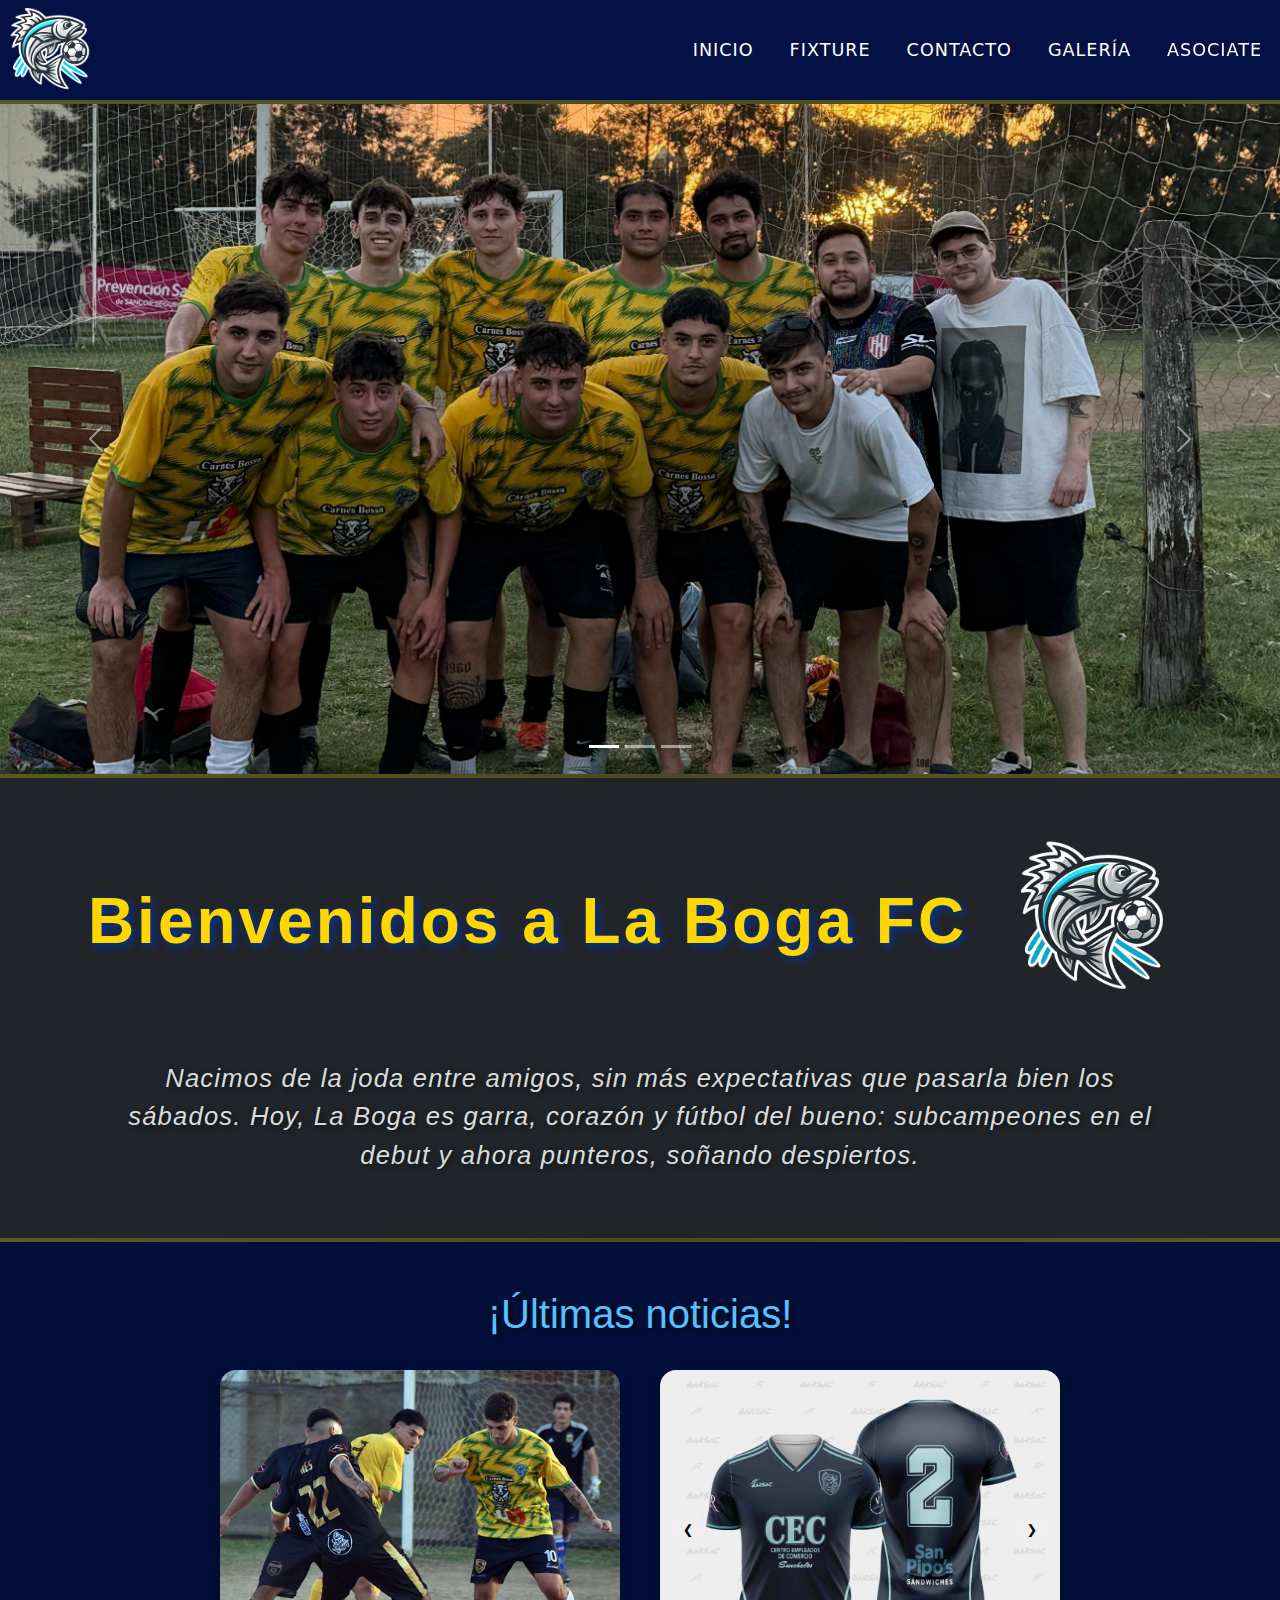
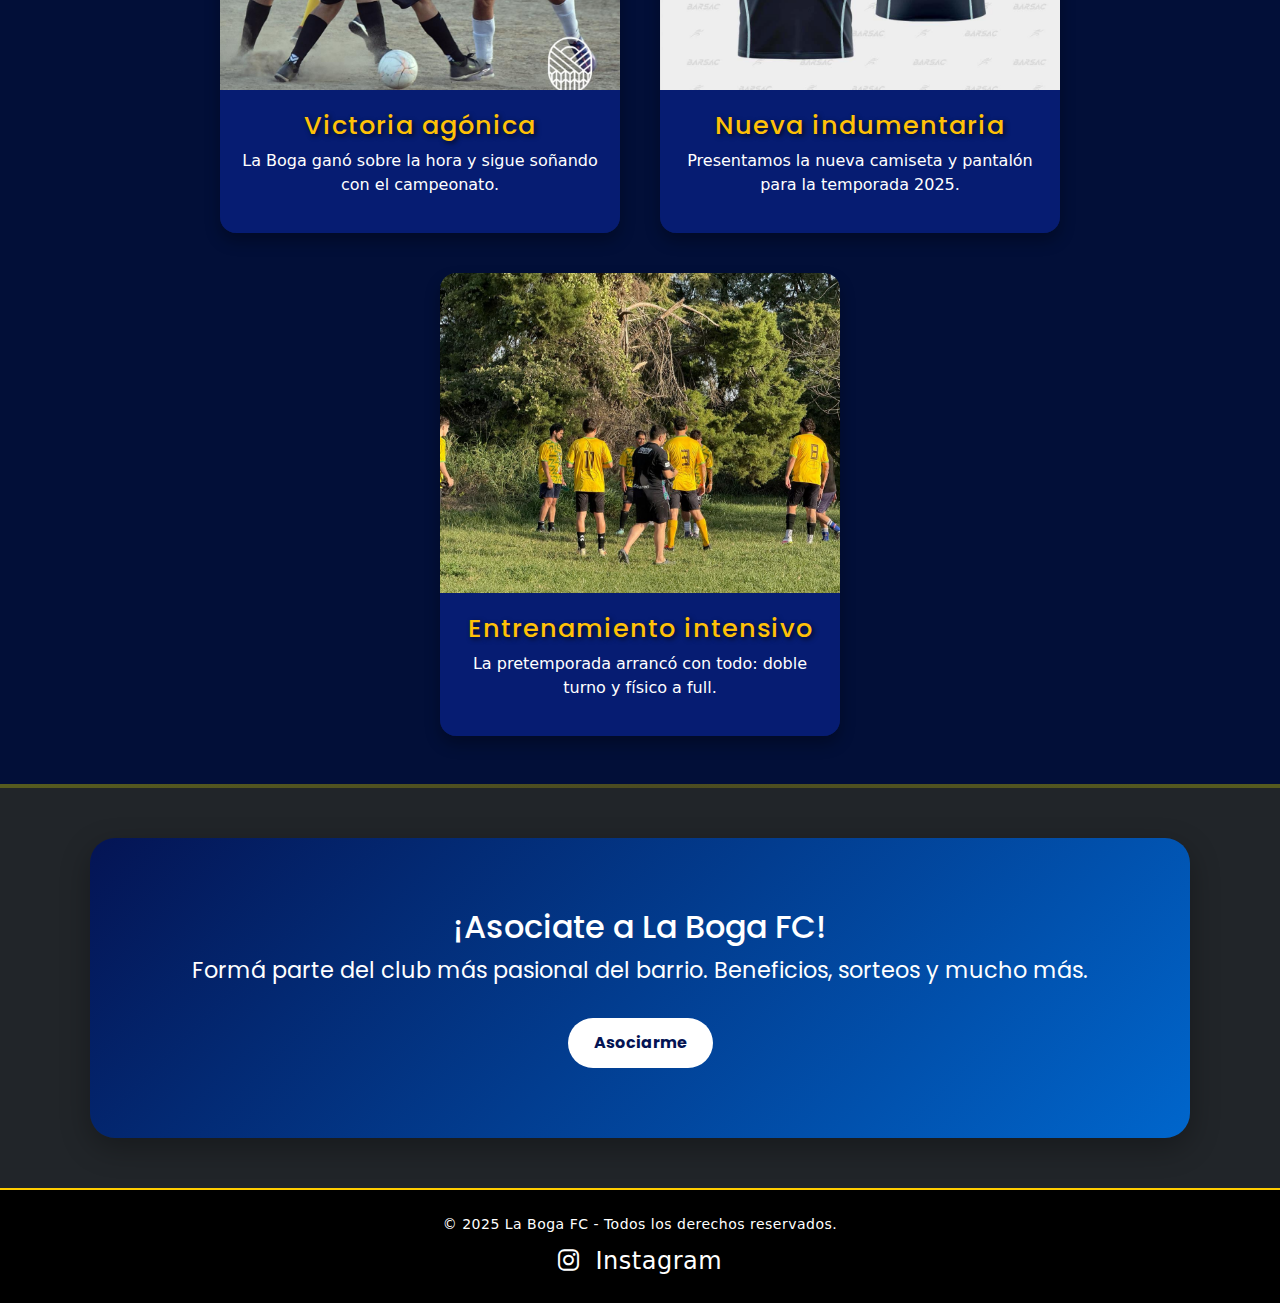
<file: index.html>
<!DOCTYPE html>
<html lang="es">

<head>
    <meta charset="UTF-8" />
    <meta name="viewport" content="width=device-width, initial-scale=1" />
    <title>La Boga FC - Inicio</title>
    <link rel="shortcut icon" href="imagenes/logobogagodines.png" type="image/png">
    <link href="https://cdn.jsdelivr.net/npm/bootstrap@5.3.0/dist/css/bootstrap.min.css" rel="stylesheet" />
    <link rel="stylesheet" href="style.css" />
    <link rel="stylesheet" href="https://cdnjs.cloudflare.com/ajax/libs/font-awesome/6.4.0/css/all.min.css" />
</head>

<body class="bg-dark text-white">
    <!-- header con nav-bar -->
    <header>
        <div class="container-fluid d-flex align-items-center justify-content-between px-0">
            <nav class="navbar fixed-top navbar-expand-lg navbar-dark navbar-custom">
                <a href="index.html"><img src="imagenes/logobogagodines.png" alt="Logo La Boga FC" class="logo" /></a>
                <div class="container-fluid ">
                    <button class="navbar-toggler ms-auto custom-toggler" type="button" data-bs-toggle="collapse" data-bs-target="#navbarNav"
                        aria-controls="navbarNav" aria-expanded="false" aria-label="Toggle navigation">
                        <span class="navbar-toggler-icon"></span>
                    </button>
                    <div class="collapse navbar-collapse justify-content-end" id="navbarNav">
                        <ul class="navbar-nav">
                            <li class="nav-item"><a class="nav-link" href="index.html">Inicio</a></li>
                            <li class="nav-item"><a class="nav-link" href="fixture.html">Fixture</a></li>
                            <li class="nav-item"><a class="nav-link" href="contacto.html">Contacto</a></li>
                            <li class="nav-item"><a class="nav-link" href="galeria.html">Galería</a></li>
                            <li class="nav-item"><a class="nav-link" href="asociate.html">Asociate</a></li>
                        </ul>
                    </div>
                </div>
            </nav>
        </div>
    </header>
    <div class="full-width-line">
        <hr class="divisor divisor-top">
    </div>
    <!-- banner con carrusel con imagenes -->
    <section id="carouselExampleIndicators" class="carousel slide" data-bs-ride="carousel">
        <div class="carousel-indicators">
            <button type="button" data-bs-target="#carouselExampleIndicators" data-bs-slide-to="0" class="active"
                aria-current="true" aria-label="Slide 1"></button>
            <button type="button" data-bs-target="#carouselExampleIndicators" data-bs-slide-to="1"
                aria-label="Slide 2"></button>
            <button type="button" data-bs-target="#carouselExampleIndicators" data-bs-slide-to="2"
                aria-label="Slide 3"></button>
        </div>
        <div class="carousel-inner">
            <div class="carousel-item active">
                <img src="imagenes/bogaquerida.jpg" class="d-block w-100" alt="...">
            </div>
            <div class="carousel-item">
                <img src="imagenes/equipoa.jpg" class="d-block w-100" alt="...">
            </div>
            <div class="carousel-item">
                <img src="imagenes/partido51.jpg" class="d-block w-100" alt="...">
            </div>
        </div>
        <button class="carousel-control-prev" type="button" data-bs-target="#carouselExampleIndicators"
            data-bs-slide="prev">
            <span class="carousel-control-prev-icon" aria-hidden="true"></span>
            <span class="visually-hidden">Anterior</span>
        </button>
        <button class="carousel-control-next" type="button" data-bs-target="#carouselExampleIndicators"
            data-bs-slide="next">
            <span class="carousel-control-next-icon" aria-hidden="true"></span>
            <span class="visually-hidden">Siguiente</span>
        </button>
    </section>
    <!-- secciones principales -->

    <div class="full-width-line">
        <hr class="divisor divisor-top">
    </div>
    <main class="flex-grow-1">
        <section class="mb-5 titulo-logo">
            <h1 class="display-4 titulo-boga">Bienvenidos a La Boga FC</h1>
            <img src="imagenes/logobogagodines.png" alt="Logo La Boga FC" class="logo1" />
            <p class="subtitulo-boga">    Nacimos de la joda entre amigos, sin más expectativas que pasarla bien los sábados.
                Hoy, La Boga es garra, corazón y fútbol del bueno: subcampeones en el debut y ahora punteros, soñando despiertos.
            </p>
        </section>

        <hr class="divisor">
        <section class="noticias">
            <h2 class="titulo-noticias">¡Últimas noticias!</h2>

            <div class="tarjetas-contenedor">
                <!-- Tarjeta 1 -->
                <div class="tarjeta">
                    <img src="imagenes/partido.jpg" alt="Victoria agónica" class="imagen-tarjeta">
                    <div class="contenido-tarjeta">
                        <h3>Victoria agónica</h3>
                        <p>La Boga ganó sobre la hora y sigue soñando con el campeonato.</p>
                    </div>
                </div>

                <!-- Tarjeta 2 - Carrusel -->
                <div class="tarjeta">
                    <div class="carrusel1">
                        <img src="imagenes/remeranueva.jpg" class="carrusel-img active" alt="Remera">
                        <img src="imagenes/pantalonnuevo.jpg" class="carrusel-img" alt="Pantalón">
                        <button class="flecha izq">&#10094;</button>
                        <button class="flecha der">&#10095;</button>
                    </div>
                    <div class="contenido-tarjeta">
                        <h3>Nueva indumentaria</h3>
                        <p>Presentamos la nueva camiseta y pantalón para la temporada 2025.</p>
                    </div>
                </div>

                <!-- Tarjeta 3 -->
                <div class="tarjeta">
                    <img src="imagenes/bogaentradaencalor.jpg" alt="Entrenamiento" class="imagen-tarjeta">
                    <div class="contenido-tarjeta">
                        <h3>Entrenamiento intensivo</h3>
                        <p>La pretemporada arrancó con todo: doble turno y físico a full.</p>
                    </div>
                </div>
            </div>
        </section>
        
        <div class="full-width-line">
            <hr class="divisor divisor-top">
        </div>
        <!-- seccion asociate -->
        <section class="text-center asociate-section">
            <h2 class="asociate-tittle">¡Asociate a La Boga FC!</h2>
            <p class="asociate-sub">Formá parte del club más pasional del barrio. Beneficios, sorteos y mucho más.</p>
            <a href="asociate.html" class="btn">Asociarme</a>
        </section>
    </main>

    <!-- footer -->
    <footer class="footer-boga bg-black text-center text-white py-4 mt-auto">
        <p class="mb-2 fw-light small">&copy; 2025 La Boga FC - Todos los derechos reservados.</p>
        <div class="social-icons">
            <a href="https://instagram.com/laboga.fc" target="_blank" aria-label="Instagram La Boga FC">
                <i class="fab fa-instagram me-2"></i> Instagram
            </a>
        </div>
    </footer>

    <script src="https://cdn.jsdelivr.net/npm/bootstrap@5.3.0/dist/js/bootstrap.bundle.min.js"></script>
    <script src="script.js"></script>
</body>

</html>
</file>
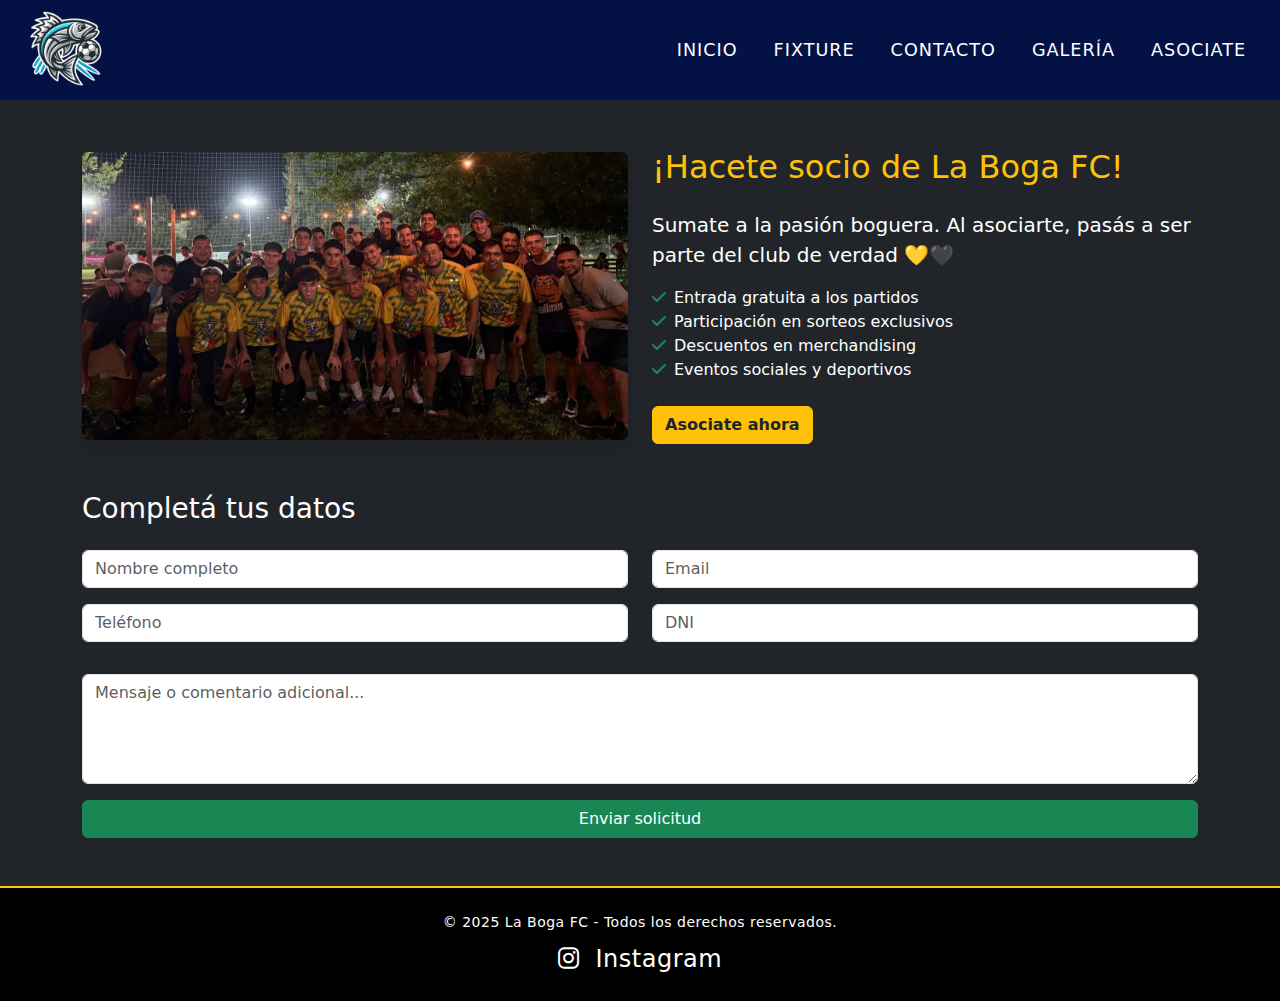
<file: asociate.html>
<!DOCTYPE html>
<html lang="es">

<head>
    <meta charset="UTF-8">
    <meta name="viewport" content="width=device-width, initial-scale=1.0">
    <title>Asociate - La Boga FC</title>
    <link rel="shortcut icon" href="imagenes/logobogagodines.png" type="image/png">
    <link href="https://cdn.jsdelivr.net/npm/bootstrap@5.3.0/dist/css/bootstrap.min.css" rel="stylesheet" />
    <link rel="stylesheet" href="style.css" />
    <link rel="stylesheet" href="https://cdnjs.cloudflare.com/ajax/libs/font-awesome/6.4.0/css/all.min.css" />
</head>

<body class="bg-dark text-white">
    <header>
        <nav class="navbar fixed-top navbar-expand-lg navbar-dark navbar-custom">
            <div class="container-fluid d-flex align-items-center justify-content-between px-3">
                <a href="index.html">
                    <img src="imagenes/logobogagodines.png" alt="Logo La Boga FC" class="logo" />
                </a>

                <button class="navbar-toggler ms-auto custom-toggler" type="button" data-bs-toggle="collapse"
                    data-bs-target="#navbarNav" aria-controls="navbarNav" aria-expanded="false"
                    aria-label="Toggle navigation">
                    <span class="navbar-toggler-icon"></span>
                </button>

                <div class="collapse navbar-collapse justify-content-end" id="navbarNav">
                    <ul class="navbar-nav text-end">
                        <li class="nav-item"><a class="nav-link" href="index.html">Inicio</a></li>
                        <li class="nav-item"><a class="nav-link" href="fixture.html">Fixture</a></li>
                        <li class="nav-item"><a class="nav-link" href="contacto.html">Contacto</a></li>
                        <li class="nav-item"><a class="nav-link" href="galeria.html">Galería</a></li>
                        <li class="nav-item"><a class="nav-link" href="asociate.html">Asociate</a></li>
                    </ul>
                </div>
            </div>
        </nav>
    </header>
    <main class="container py-5">
        <div class="row align-items-center">
            <div class="col-md-6 mb-4 mb-md-0">
                <img src="imagenes/equipoconhinchada.jpg" alt="Hacete socio" class="img-fluid rounded shadow">
            </div>
            <div class="col-md-6">
                <h2 class="text-warning mb-4">¡Hacete socio de La Boga FC!</h2>
                <p class="lead">Sumate a la pasión boguera. Al asociarte, pasás a ser parte del club de verdad 💛🖤</p>
                <ul class="list-unstyled mb-4">
                    <li><i class="fas fa-check text-success me-2"></i>Entrada gratuita a los partidos</li>
                    <li><i class="fas fa-check text-success me-2"></i>Participación en sorteos exclusivos</li>
                    <li><i class="fas fa-check text-success me-2"></i>Descuentos en merchandising</li>
                    <li><i class="fas fa-check text-success me-2"></i>Eventos sociales y deportivos</li>
                </ul>
                <a href="#formulario" class="btn btn-warning text-dark fw-bold">Asociate ahora</a>
            </div>
        </div>
        <div id="formulario" class="mt-5">
            <h3 class="mb-4">Completá tus datos</h3>
            <form>
                <div class="row mb-3">
                    <div class="col-md-6 mb-3">
                        <input type="text" class="form-control" placeholder="Nombre completo" required>
                    </div>
                    <div class="col-md-6 mb-3">
                        <input type="email" class="form-control" placeholder="Email" required>
                    </div>
                    <div class="col-md-6 mb-3">
                        <input type="tel" class="form-control" placeholder="Teléfono" required>
                    </div>
                    <div class="col-md-6 mb-3">
                        <input type="text" class="form-control" placeholder="DNI" required>
                    </div>
                </div>
                <div class="mb-3">
                    <textarea class="form-control" rows="4" placeholder="Mensaje o comentario adicional..."></textarea>
                </div>
                <button type="submit" class="btn btn-success w-100">Enviar solicitud</button>
            </form>
        </div>
    </main>
    <footer class="footer-boga bg-black text-center text-white py-4 mt-auto">
        <p class="mb-2 fw-light small">&copy; 2025 La Boga FC - Todos los derechos reservados.</p>
        <div class="social-icons">
            <a href="https://instagram.com/laboga.fc" target="_blank" aria-label="Instagram La Boga FC">
                <i class="fab fa-instagram me-2"></i> Instagram
            </a>
        </div>
    </footer>
    <script src="https://cdn.jsdelivr.net/npm/bootstrap@5.3.0/dist/js/bootstrap.bundle.min.js"></script>
</body>

</html>
</file>
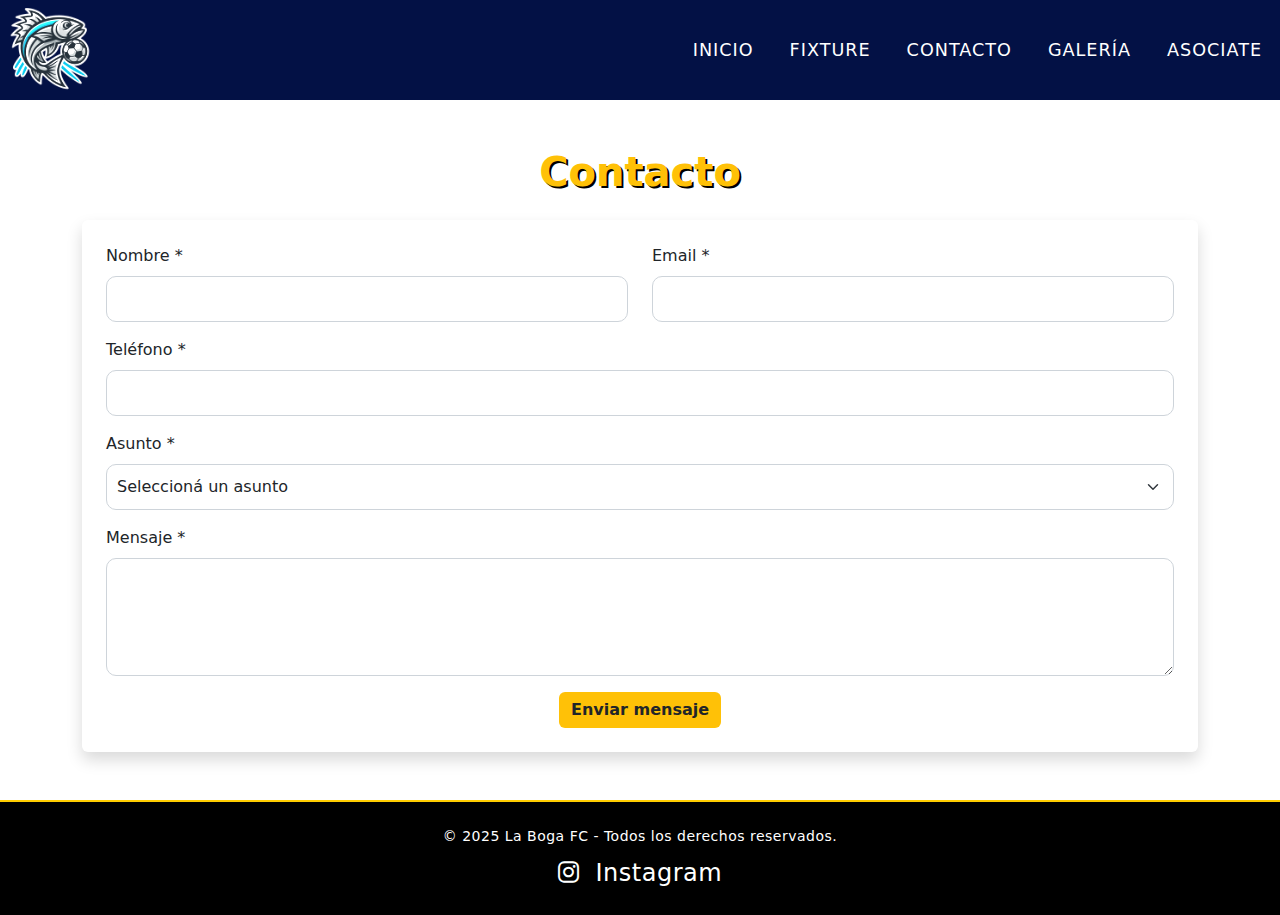
<file: contacto.html>
<!DOCTYPE html>
<html lang="es">

<head>
    <meta charset="UTF-8">
    <meta name="viewport" content="width=device-width, initial-scale=1.0">
    <title>Contacto - La Boga FC</title>
    <link rel="shortcut icon" href="imagenes/logobogagodines.png" type="image/png">
    <link href="https://cdn.jsdelivr.net/npm/bootstrap@5.3.0/dist/css/bootstrap.min.css" rel="stylesheet" />
    <link rel="stylesheet" href="style.css" />
    <link rel="stylesheet" href="https://cdnjs.cloudflare.com/ajax/libs/font-awesome/6.4.0/css/all.min.css" />
</head>

<body>
    <header>
        <div class="container-fluid d-flex align-items-center justify-content-between px-0">
            <nav class="navbar navbar-expand-lg navbar-dark navbar-custom">
                <a href="index.html"><img src="imagenes/logobogagodines.png" alt="Logo La Boga FC" class="logo" /></a>
                <div class="container-fluid ">
                    <button class="navbar-toggler" type="button" data-bs-toggle="collapse" data-bs-target="#navbarNav"
                        aria-controls="navbarNav" aria-expanded="false" aria-label="Toggle navigation">
                        <span class="navbar-toggler-icon"></span>
                    </button>
                    <div class="collapse navbar-collapse justify-content-end" id="navbarNav">
                        <ul class="navbar-nav">
                            <li class="nav-item"><a class="nav-link" href="/Pagina BOGA/index.html">Inicio</a></li>
                            <li class="nav-item"><a class="nav-link" href="/Pagina BOGA/fixture.html">Fixture</a></li>
                            <li class="nav-item"><a class="nav-link" href="/Pagina BOGA/contacto.html">Contacto</a></li>
                            <li class="nav-item"><a class="nav-link" href="/Pagina BOGA/galeria.html">Galería</a></li>
                            <li class="nav-item"><a class="nav-link" href="/Pagina BOGA/asociate.html">Asociate</a></li>
                        </ul>
                    </div>
                </div>
            </nav>
        </div>
    </header>
    <main class="container my-5 main-form">
        <h1 class="mb-4 titulo-contacto">Contacto</h1>
        <form id="formContacto1" class="formulario-contacto p-4 rounded shadow" novalidate>
            <div class="row mb-3">
                <div class="col-md-6">
                    <label for="nombre" class="form-label">Nombre *</label>
                    <input type="text" class="form-control campo-contacto" id="nombre" required>
                    <div class="invalid-feedback">Por favor, ingresá tu nombre.</div>
                </div>
                <div class="col-md-6">
                    <label for="email" class="form-label">Email *</label>
                    <input type="email" class="form-control campo-contacto" id="email" required>
                    <div class="invalid-feedback">Ingresá un email válido.</div>
                </div>
            </div>

            <div class="mb-3">
                <label for="telefono" class="form-label">Teléfono *</label>
                <input type="tel" class="form-control campo-contacto" id="telefono" required>
                <div class="invalid-feedback">Ingresá un teléfono válido (mínimo 10 dígitos).</div>
            </div>

            <div class="mb-3">
                <label for="asunto" class="form-label">Asunto *</label>
                <select id="asunto" class="form-select campo-contacto" required>
                    <option value="">Seleccioná un asunto</option>
                    <option value="consulta">Consulta</option>
                    <option value="reclamo">Reclamo</option>
                    <option value="otro">Otro</option>
                </select>
                <div class="invalid-feedback">Seleccioná un asunto.</div>
            </div>

            <div class="mb-3">
                <label for="mensaje" class="form-label">Mensaje *</label>
                <textarea class="form-control campo-contacto" id="mensaje" rows="4" required></textarea>
                <div class="invalid-feedback">Dejanos tu mensaje.</div>
            </div>

            <div class="text-center">
                <button type="submit" class="btn btn-enviar">Enviar mensaje</button>
            </div>
        </form>
    </main>

    <footer class="footer-boga bg-black text-center text-white py-4 mt-auto">
        <p class="mb-2 fw-light small">&copy; 2025 La Boga FC - Todos los derechos reservados.</p>
        <div class="social-icons">
            <a href="https://instagram.com/laboga.fc" target="_blank" aria-label="Instagram La Boga FC">
                <i class="fab fa-instagram me-2"></i> Instagram
            </a>
        </div>
    </footer>
    <script src="https://cdn.jsdelivr.net/npm/bootstrap@5.3.0/dist/js/bootstrap.bundle.min.js"></script>
    <script src="validacion.js"></script>
</body>

</html>
</file>
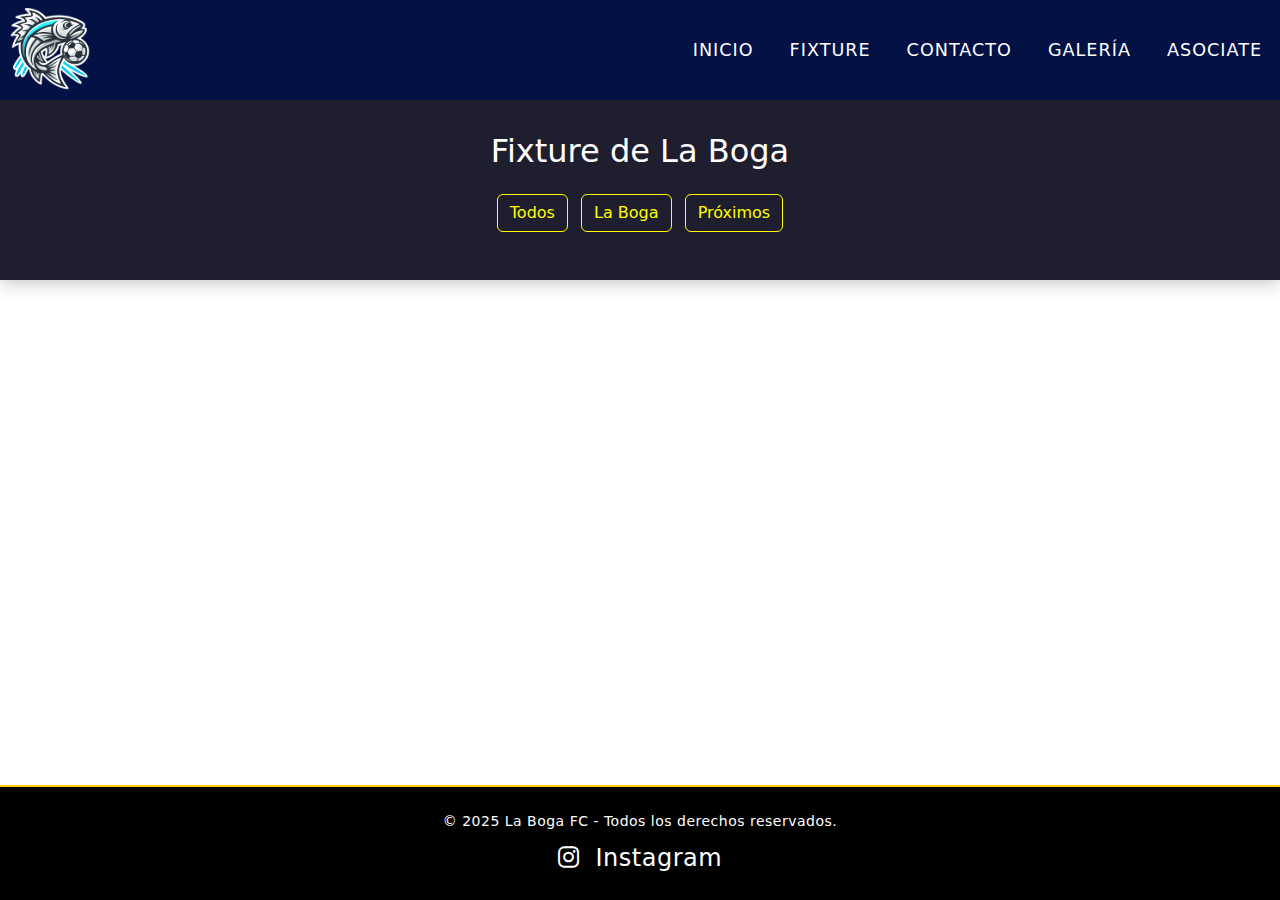
<file: fixture.html>
<!DOCTYPE html>
<html lang="en">

<head>
    <meta charset="UTF-8">
    <meta name="viewport" content="width=device-width, initial-scale=1.0">
    <title>La Boga - Fixture</title>
    <link rel="shortcut icon" href="imagenes/logobogagodines.png" type="image/png">
    <link href="https://cdn.jsdelivr.net/npm/bootstrap@5.3.0/dist/css/bootstrap.min.css" rel="stylesheet" />
    <link rel="stylesheet" href="style.css" />
    <link rel="stylesheet" href="https://cdnjs.cloudflare.com/ajax/libs/font-awesome/6.4.0/css/all.min.css" />
</head>

<body>
    <header>
        <div class="container-fluid d-flex align-items-center justify-content-between px-0">
            <nav class="navbar navbar-expand-lg navbar-dark navbar-custom">
                <a href="index.html"><img src="imagenes/logobogagodines.png" alt="Logo La Boga FC" class="logo" /></a>
                <div class="container-fluid ">
                    <button class="navbar-toggler" type="button" data-bs-toggle="collapse" data-bs-target="#navbarNav"
                        aria-controls="navbarNav" aria-expanded="false" aria-label="Toggle navigation">
                        <span class="navbar-toggler-icon"></span>
                    </button>
                    <div class="collapse navbar-collapse justify-content-end" id="navbarNav">
                        <ul class="navbar-nav">
                            <li class="nav-item"><a class="nav-link" href="index.html">Inicio</a></li>
                            <li class="nav-item"><a class="nav-link" href="fixture.html">Fixture</a></li>
                            <li class="nav-item"><a class="nav-link" href="contacto.html">Contacto</a></li>
                            <li class="nav-item"><a class="nav-link" href="galeria.html">Galería</a></li>
                            <li class="nav-item"><a class="nav-link" href="asociate.html">Asociate</a></li>
                        </ul>
                    </div>
                </div>
            </nav>
        </div>
    </header>

    <section class="fixture-container">
        <h2 class="text-center mb-4">Fixture de La Boga</h2>

        <div class="text-center mb-3">
            <button id="btnTodos" class="btn btn-outline-dark me-2">Todos</button>
            <button id="btnLaBoga" class="btn btn-outline-dark me-2">La Boga</button>
            <button id="btnProximos" class="btn btn-outline-dark">Próximos</button>
        </div>
        <div id="fixture-list" class="list-group"></div>
    </section>

    <footer class="footer-boga bg-black text-center text-white py-4 mt-auto">
        <p class="mb-2 fw-light small">&copy; 2025 La Boga FC - Todos los derechos reservados.</p>
        <div class="social-icons">
            <a href="https://instagram.com/laboga.fc" target="_blank" aria-label="Instagram La Boga FC">
                <i class="fab fa-instagram me-2"></i> Instagram
            </a>
        </div>
    </footer>

    <script src="https://cdn.jsdelivr.net/npm/bootstrap@5.3.0/dist/js/bootstrap.bundle.min.js"></script>
    <script src="api.js" defer></script>
</body>

</html>
</file>
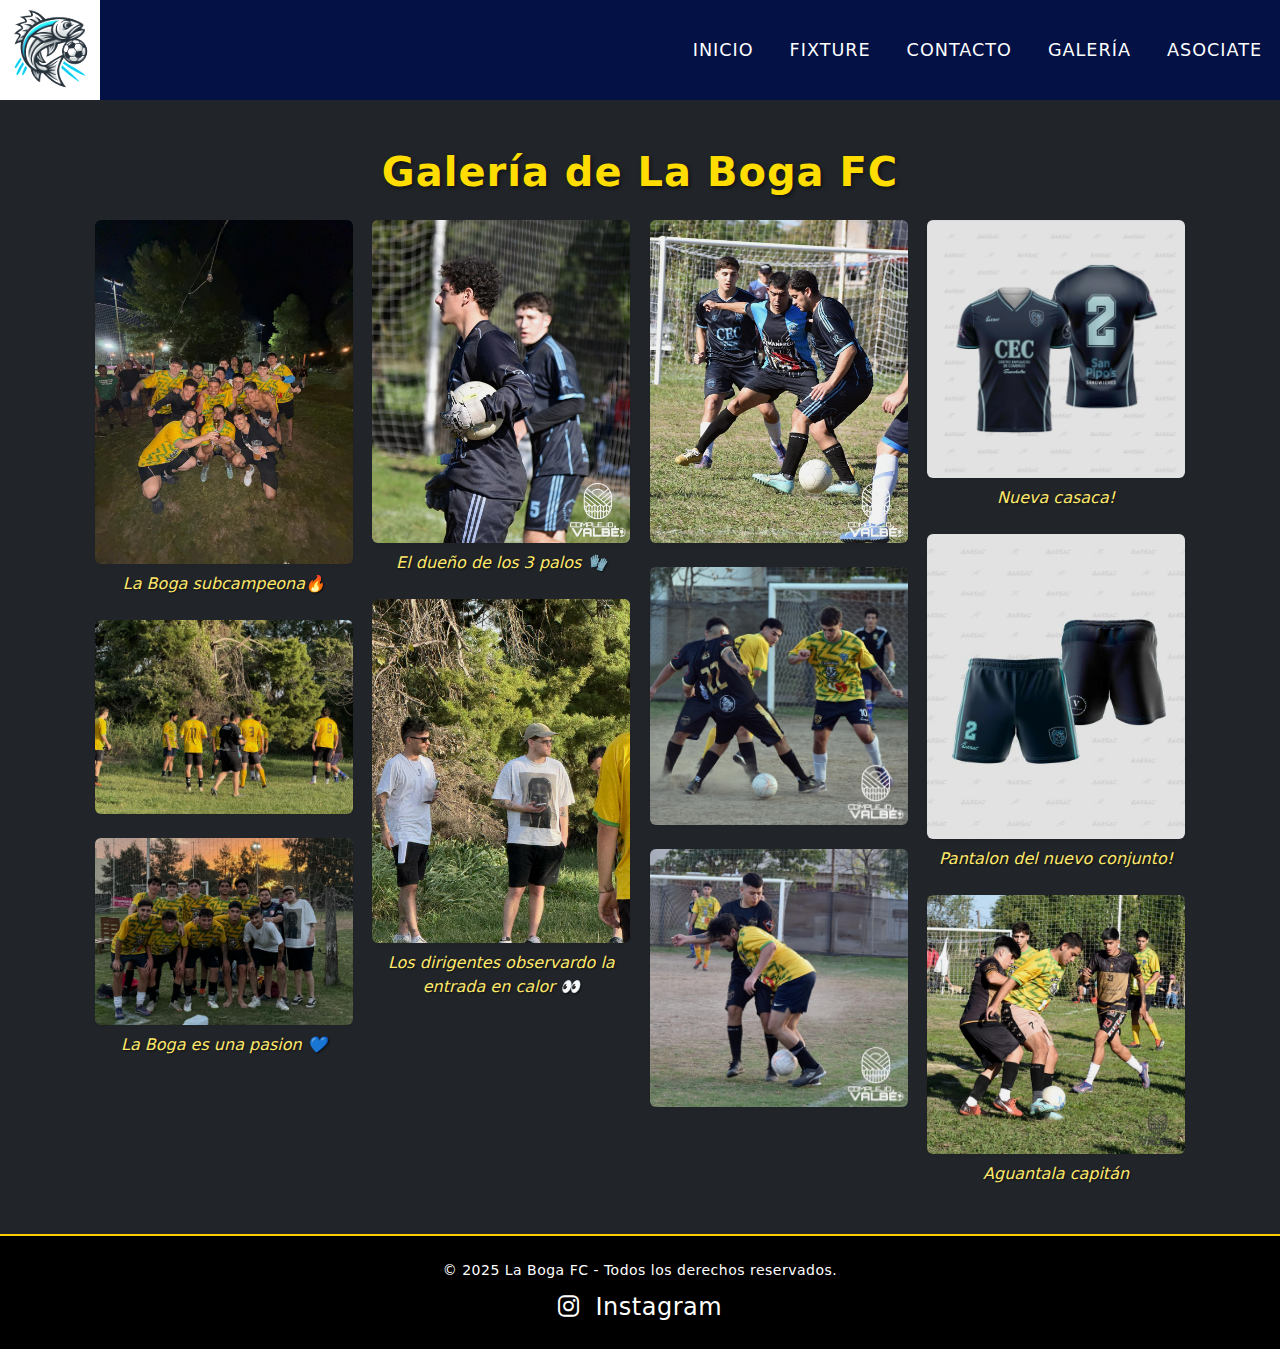
<file: galeria.html>
<!DOCTYPE html>
<html lang="es">

<head>
    <meta charset="UTF-8" />
    <meta name="viewport" content="width=device-width, initial-scale=1" />
    <title>Galería - La Boga FC</title>
    <link rel="shortcut icon" href="imagenes/logobogagodines.png" type="image/png">
    <link href="https://cdn.jsdelivr.net/npm/bootstrap@5.3.0/dist/css/bootstrap.min.css" rel="stylesheet" />
    <link rel="stylesheet" href="style.css" />
    <link rel="stylesheet" href="https://cdnjs.cloudflare.com/ajax/libs/font-awesome/6.4.0/css/all.min.css" />
</head>

<body>
    <header>
        <div class="container-fluid d-flex align-items-center justify-content-between px-0">
            <a href="index.html"><img src="imagenes/logobogagodines.png" alt="Logo La Boga FC" class="logo" /></a>
            <nav class="navbar navbar-expand-lg navbar-dark navbar-custom">
                <div class="container-fluid ">
                    <button class="navbar-toggler" type="button" data-bs-toggle="collapse" data-bs-target="#navbarNav"
                        aria-controls="navbarNav" aria-expanded="false" aria-label="Toggle navigation">
                        <span class="navbar-toggler-icon"></span>
                    </button>
                    <div class="collapse navbar-collapse justify-content-end" id="navbarNav">
                        <ul class="navbar-nav">
                            <li class="nav-item"><a class="nav-link" href="index.html">Inicio</a></li>
                            <li class="nav-item"><a class="nav-link" href="fixture.html">Fixture</a></li>
                            <li class="nav-item"><a class="nav-link" href="contacto.html">Contacto</a></li>
                            <li class="nav-item"><a class="nav-link active" href="galeria.html">Galería</a></li>
                            <li class="nav-item"><a class="nav-link" href="asociate.html">Asociate</a></li>
                        </ul>
                    </div>
                </div>
            </nav>
        </div>
    </header>
    <main class="container-fluid py-5 bg-dark text-white">
        <div class="container">
            <h1 class="text-center mb-4 ">Galería de La Boga FC</h1>

            <div class="masonry-grid">
                <div class="masonry-item">
                    <img src="imagenes/bogasubcampeona.jpg" alt="La Boga subcampeona"
                        class="img-fluid rounded shadow-sm">
                    <p class="masonry-caption">La Boga subcampeona🔥</p>
                </div>
                <div class="masonry-item">
                    <img src="imagenes/bogaentradaencalor.jpg" alt="Entrada en calor"
                        class="img-fluid rounded shadow-sm">
                </div>
                <div class="masonry-item">
                    <img src="imagenes/bogaquerida.jpg" alt="Boga querida" class="img-fluid rounded shadow-sm">
                    <p class="masonry-caption">La Boga es una pasion 💙</p>
                </div>
                <div class="masonry-item">
                    <img src="imagenes/clasico1.jpg" alt="Clásico ganado" class="img-fluid rounded shadow-sm">
                    <p class="masonry-caption">El dueño de los 3 palos 🧤</p>
                </div>
                <div class="masonry-item">
                    <img src="imagenes/dirigencia.jpg" alt="Entrada en calor" class="img-fluid rounded shadow-sm">
                    <p class="masonry-caption">Los dirigentes observardo la entrada en calor 👀</p>
                </div>
                <div class="masonry-item">
                    <img src="imagenes/clasico.jpg" alt="Entrada en calor" class="img-fluid rounded shadow-sm">
                </div>
                <div class="masonry-item">
                    <img src="imagenes/partido.jpg" alt="Entrada en calor" class="img-fluid rounded shadow-sm">
                </div>
                <div class="masonry-item">
                    <img src="imagenes/partido1.jpg" alt="Entrada en calor" class="img-fluid rounded shadow-sm">
                </div>
                <div class="masonry-item">
                    <img src="imagenes/remeranueva.jpg" alt="Entrada en calor" class="img-fluid rounded shadow-sm">
                    <p class="masonry-caption">Nueva casaca!</p>
                </div>
                <div class="masonry-item">
                    <img src="imagenes/pantalonnuevo.jpg" alt="Entrada en calor" class="img-fluid rounded shadow-sm">
                    <p class="masonry-caption">Pantalon del nuevo conjunto!</p>
                </div>
                <div class="masonry-item">
                    <img src="imagenes/partido4.jpg" alt="Entrada en calor" class="img-fluid rounded shadow-sm">
                    <p class="masonry-caption">Aguantala capitán</p>
                </div>
            </div>
        </div>
    </main>
    <footer class="footer-boga bg-black text-center text-white py-4 mt-auto">
        <p class="mb-2 fw-light small">&copy; 2025 La Boga FC - Todos los derechos reservados.</p>
        <div class="social-icons">
            <a href="https://instagram.com/laboga.fc" target="_blank" aria-label="Instagram La Boga FC">
            <i class="fab fa-instagram me-2"></i> Instagram
            </a>
        </div>
    </footer>
    <script src="https://cdn.jsdelivr.net/npm/bootstrap@5.3.0/dist/js/bootstrap.bundle.min.js"></script>
</body>

</html>
</file>
<file: style.css>
@import url('https://fonts.googleapis.com/css2?family=Poppins:wght@400;600&display=swap');

.header {
    position: relative;
}

html,
body {
    height: 100%;
    margin: 0;
    display: flex;
    flex-direction: column;
}

.full-width-line {
    position: relative;
    left: 0;
    width: 100%;
    margin: 0;
    padding: 0;
}

.divisor {
    border: none;
    margin: 0;
    height: 4px;
    background: linear-gradient(to right, #f6ff00, #f2e200d0, #f6ff00);
    width: 100%;
}

hr.divisor {
    margin-top: 0;
    /* que se suba bien arriba */
}

.footer-boga {
    border-top: 2px solid #ffcc00;
    letter-spacing: 0.5px;
}

.footer-boga .social-icons i {
    transition: transform 0.3s ease, color 0.3s ease;
}

.footer-boga .social-icons a:hover i {
    color: #ffcc00;
    transform: scale(1.2);
}

.footer-boga .social-icons a {
    font-weight: 500;
}

.container-fluid {
    padding-left: 0;
    padding-right: 0;
    margin: 0;
}

.logo {
    top: 5px;
    left: 15px;
    z-index: 10;
    width: 100px;
    height: 100px;
    object-fit: contain;
    transition: transform 0.4s ease-in-out, filter 0.4s ease-in-out;
    transform-origin: center;
}

.logo:hover {
    transform: scale(1.1);
    filter: brightness(1.2);
    cursor: pointer;
}

.object-fit-cover {
    object-fit: cover;
    height: 250px;
}

.navbar-custom {
    background-color: rgb(3, 17, 69);
    position: relative;
    top: 0;
    width: 100%;
    z-index: 9;
    height: 100px;
}

.navbar-hidden {
    transform: translateY(-100%);
    transition: transform 0.3s ease;
}

.navbar-nav .nav-item {
    margin: 0 10px;
    position: relative;
}

.navbar-nav .nav-link {
    color: white !important;
    font-size: 1.1rem;
    font-weight: 500;
    text-transform: uppercase;
    letter-spacing: 1px;
    transition: all 0.3s ease;
    padding: 10px 15px;
}

.navbar-nav .nav-link:hover,
.navbar-nav .nav-link:focus {
    color: #ffcc00 !important;
    /* Dorado al pasar el mouse */
}

.navbar-nav .nav-link::after {
    content: "";
    position: absolute;
    bottom: 5px;
    left: 0;
    width: 0;
    height: 2px;
    background-color: #ffcc00;
    transition: width 0.3s ease;
}

.navbar-nav .nav-link:hover::after {
    width: 100%;
}

.carousel-item img {
    height: 670px;
    object-fit: cover;
    object-position: center;
    align-items: center;
}

/* SECCION FIXTURE */
.fixture-section {
    padding: 40px;
    background-color: #111;
    color: white;
    text-align: center;
}

.titulo-fixture {
    font-size: 2.5rem;
    color: #ffcc00;
    margin-bottom: 20px;
}

.filtros button,
.grupos-tabs button {
    margin: 5px;
    padding: 10px 15px;
    border: none;
    background-color: #004080;
    color: white;
    border-radius: 8px;
    cursor: pointer;
    transition: 0.3s;
}

.filtros button:hover,
.grupos-tabs button:hover {
    background-color: #002f5f;
}

.grupos-tabs .tab.active {
    background-color: #ffcc00;
    color: #000;
    font-weight: bold;
}

#fixture-tabla-container {
    margin-top: 20px;
    overflow-x: auto;
}

.fixture-tabla {
    width: 100%;
    max-width: 900px;
    margin: 0 auto;
    border-collapse: collapse;
}

.fixture-tabla th,
.fixture-tabla td {
    border: 1px solid #555;
    padding: 10px;
}

.fixture-tabla th {
    background-color: #222;
    color: #ffcc00;
}

/* seccion titulo h1**/
.titulo-boga {
    color: #FFD700;
    text-shadow: 3px 3px 8px #0033A0;
    font-family: 'Bebas Neue', sans-serif;
    font-size: 4rem;
    font-weight: 700;
    letter-spacing: 3px;
    margin-top: 55px;
    margin-bottom: 10px;
    text-align: left;
}

.titulo-logo h1,
.titulo-logo p {
    margin-top: 1rem;
    display: flex;
}

.titulo-logo {
    display: flex;
    justify-content: center;
    text-align: center;
    align-items: center;
    gap: 25px;
    flex-wrap: wrap;
    margin-top: 1.5rem;
    padding-top: 1rem;
}

.logo1 {
    width: 200px;
    height: 200px;
    object-fit: contain;

}

.subtitulo-boga {
    color: rgba(255, 255, 255, 0.85);
    font-size: 1.6rem;
    font-weight: 400;
    width: 82%;
    letter-spacing: 1.2px;
    font-style: italic;
    text-shadow: 2px 2px 6px rgba(0, 0, 0, 0.6);
    margin-top: 10px;
    font-family: 'Segoe UI', Tahoma, Geneva, Verdana, sans-serif;
    justify-content: baseline;
}

/* seccion noticias */
.noticias {
    background-color: #020f38;
    /* Combinando con nav */
    padding: 3rem 1rem;
    color: white;
    text-align: center;
}

.titulo-noticias {
    font-size: 2.5rem;
    color: #56c1ff;
    /* Amarillo para resaltar */
    margin-bottom: 2rem;
    font-family: 'Russo One', sans-serif;
    text-shadow: 2px 2px 6px rgba(0, 0, 0, 0.7);
}

/* Tarjetas */
.tarjetas-contenedor {
    display: flex;
    gap: 40px;
    flex-wrap: wrap;
    justify-content: center;
    padding: 0 40px;
}

.tarjeta {
    background-color: #ffffff10;
    border-radius: 1rem;
    overflow: hidden;
    width: 400px;
    box-shadow: 0 8px 15px rgba(0, 0, 0, 0.3);
    transition: transform 0.3s ease, box-shadow 0.3s ease;
    backdrop-filter: blur(6px);
}

.tarjeta:hover {
    transform: translateY(-5px);
    box-shadow: 0 12px 20px rgba(255, 193, 7, 0.4);
}


.tarjeta img,
.carrusel-img {
    width: 100%;
    height: 320px;
    object-fit: cover;
    display: block;
}

/* Carrusel */
.carrusel1 {
    position: relative;
    width: 100%;
    height: 320px;
    overflow: hidden;
    justify-content: center;
}

.carrusel-img {
    position: absolute;
    top: 0;
    left: 0;
    width: 100%;
    height: 250px;
    object-fit: cover;
    opacity: 0;
    transition: opacity 0.5s ease-in-out;
    z-index: 1;
}

/* Contenido */
.contenido-tarjeta {
    padding: 20px;
    flex-grow: 1;
    display: flex;
    flex-direction: column;
    justify-content: center;
    background-color: #061c72;
}

.contenido-tarjeta h3 {
    font-size: 1.6rem;
    color: #ffc107;
    margin-bottom: 0.5rem;
    font-family: 'Poppins', sans-serif;
    letter-spacing: 1px;
    text-shadow: 2px 2px 5px rgba(0, 0, 0, 0.7);
    transition: transform 0.3s ease, color 0.3s ease;
}

.carrusel-img.active {
    opacity: 1;
    z-index: 2;
}

/* Flechas */
.flecha {
    position: absolute;
    top: 50%;
    transform: translateY(-50%);
    border: none;
    padding: 0.5rem 0.8rem;
    border-radius: 50%;
    cursor: pointer;
    z-index: 2;
    font-size: 0.8rem;
    color: #000;
    transition: background-color 0.3s ease;
}

.flecha:hover {
    background-color: rgba(255, 193, 7, 1);
}

.flecha.izq {
    left: 10px;
}

.flecha.der {
    right: 10px;
}

.social-icons a {
    color: #5fd4f4;
    margin: 0 10px;
    font-size: 1.5rem;
}

.social-icons a {
    color: white;
    margin-left: 10px;
    text-decoration: none;
}

.social-icons a:hover {
    color: #ffcc00;
}

/* */
/* Estilo general de la sección */
.asociate-section {
    background: linear-gradient(135deg, #041454, #0066cc);
    color: white;
    padding: 70px 40px;
    border-radius: 25px;
    margin: 50px auto;
    max-width: 1100px;
    box-shadow: 0 10px 30px rgba(0, 0, 0, 0.3);
    font-family: 'Poppins', sans-serif;
    transition: transform 0.4s ease, box-shadow 0.4s ease;
}

.asociate-section:hover {
    transform: scale(1.02);
    box-shadow: 0 12px 35px rgba(0, 0, 0, 0.5);
}

.asociate-title {
    font-size: 3rem;
    font-weight: 600;
    margin-bottom: 20px;
}

.asociate-sub {
    font-size: 1.4rem;
    font-weight: 400;
    margin-bottom: 30px;
}

.asociate-section .btn {
    background-color: white;
    color: #041454;
    font-weight: bold;
    padding: 12px 25px;
    border-radius: 50px;
    transition: all 0.3s ease;
}

.asociate-section .btn:hover {
    background-color: #ffcc00;
    color: black;
}

/* Animación de fade-in */
@keyframes fadeInUp {
    from {
        opacity: 0;
        transform: translateY(30px);
    }

    to {
        opacity: 1;
        transform: translateY(0);
    }
}

.asociate-section h2,
.asociate-section p,
.asociate-section .btn {
    animation: fadeInUp 0.8s ease both;
}

.asociate-section p {
    animation-delay: 0.2s;
}

.asociate-section .btn {
    animation-delay: 0.4s;
}

/* SECCION FORMULARIO CONTACTO*/
.contacto-body {
    background: linear-gradient(to bottom right, #02163b, #093875);
    min-height: 100vh;
    padding-top: 60px;
    padding-bottom: 60px;
    color: white;
}

/* Estilo al formulario */
.formulario-contacto {
    background-color: white;
    border-radius: 15px;
    box-shadow: 0 0 20px rgba(0, 0, 0, 0.3);
}

/* Título contacto */
.titulo-contacto {
    font-weight: 700;
    color: #ffc107;
    text-shadow: 2px 2px #000;
    text-align: center;
}

/* Inputs personalizados */
.campo-contacto {
    border-radius: 10px;
    border: 1px solid #ced4da;
    padding: 10px;
}

/* Botón de enviar */
#formContacto1 button[type="submit"] {
    background-color: #ffc107;
    border: none;
    font-weight: 600;
    transition: all 0.3s ease;
}

#formContacto1 button[type="submit"]:hover {
    background-color: #e0a800;
    color: #000;
}

/* CSS GALERIA */
main.container-fluid {
    background-color: #031145;
    /* igual o complementario al navbar */
    color: #fff;
}

/* Título llamativo */
h1.text-center {
    color: #ffdd00;
    font-size: 2.5rem;
    font-weight: 700;
    text-shadow: 2px 2px 4px rgba(0, 0, 0, 0.5);
    letter-spacing: 1px;
}

/* Galería tipo masonry */
.masonry-grid {
    column-count: 1;
    column-gap: 1.2rem;
    padding: 0 0.8rem;
}

@media (min-width: 576px) {
    .masonry-grid {
        column-count: 2;
    }
}

@media (min-width: 768px) {
    .masonry-grid {
        column-count: 3;
    }
}

@media (min-width: 992px) {
    .masonry-grid {
        column-count: 4;
    }
}

.masonry-item {
    break-inside: avoid;
    margin-bottom: 1.5rem;
    position: relative;
    transition: transform 0.3s ease, box-shadow 0.3s ease;
    cursor: pointer;
}

.masonry-item:hover {
    transform: scale(1.03);
    box-shadow: 0 10px 25px rgba(0, 0, 0, 0.5);
    z-index: 10;
}

.masonry-item img {
    width: 100%;
    border-radius: 15px;
    display: block;
    filter: brightness(0.95);
    transition: filter 0.3s ease;
}

.masonry-item:hover img {
    filter: brightness(1);
}

/* Texto debajo de imágenes con estilo */
.masonry-caption {
    font-size: 1rem;
    color: #ffe86b;
    margin-top: 0.5rem;
    text-align: center;
    font-style: italic;
    text-shadow: 1px 1px 2px rgba(0, 0, 0, 0.6);
}

/* Estilo para la sección del fixture */
/* Fondo oscuro para toda la sección */
.fixture-container {
    width: 100vw;
    /* Full viewport width */
    margin: 0;
    padding: 2rem 1rem;
    background: #1e1e2f;
    color: #ffffff;
    box-shadow: 0 0 20px rgba(0, 0, 0, 0.3);
    border-radius: 0;
}

/* Centrado del contenido interno */
.fixture-container h2,
.fixture-container .text-center,
#fixture-list {
    max-width: 1000px;
    margin-left: auto;
    margin-right: auto;
}

/* Lista de partidos */
#fixture-list .list-group-item {
    background-color: #2a2a3d;
    border: none;
    border-radius: 0.5rem;
    margin-bottom: 0.75rem;
    padding: 1.2rem;
    box-shadow: 0 3px 6px rgba(0, 0, 0, 0.4);
    transition: transform 0.2s ease;
    color: #ffffff;
}

#fixture-list .list-group-item:hover {
    transform: scale(1.01);
    background-color: #33334d;
}

/* Hora del partido */
#fixture-list .fw-bold {
    font-size: 1.2rem;
    color: yellow;
}

/* Fecha del partido */
#fixture-list small.text-muted {
    font-size: 0.85rem;
    color: #ff9800;
    font-weight: 500;
}

/* Botones */
.fixture-container .btn {
    border-color: yellow;
    color: yellow;
    transition: all 0.3s ease;
}

.fixture-container .btn:hover,
.fixture-container .btn:focus {
    background-color: yellow;
    color: #1e1e2f;
}
</file>
